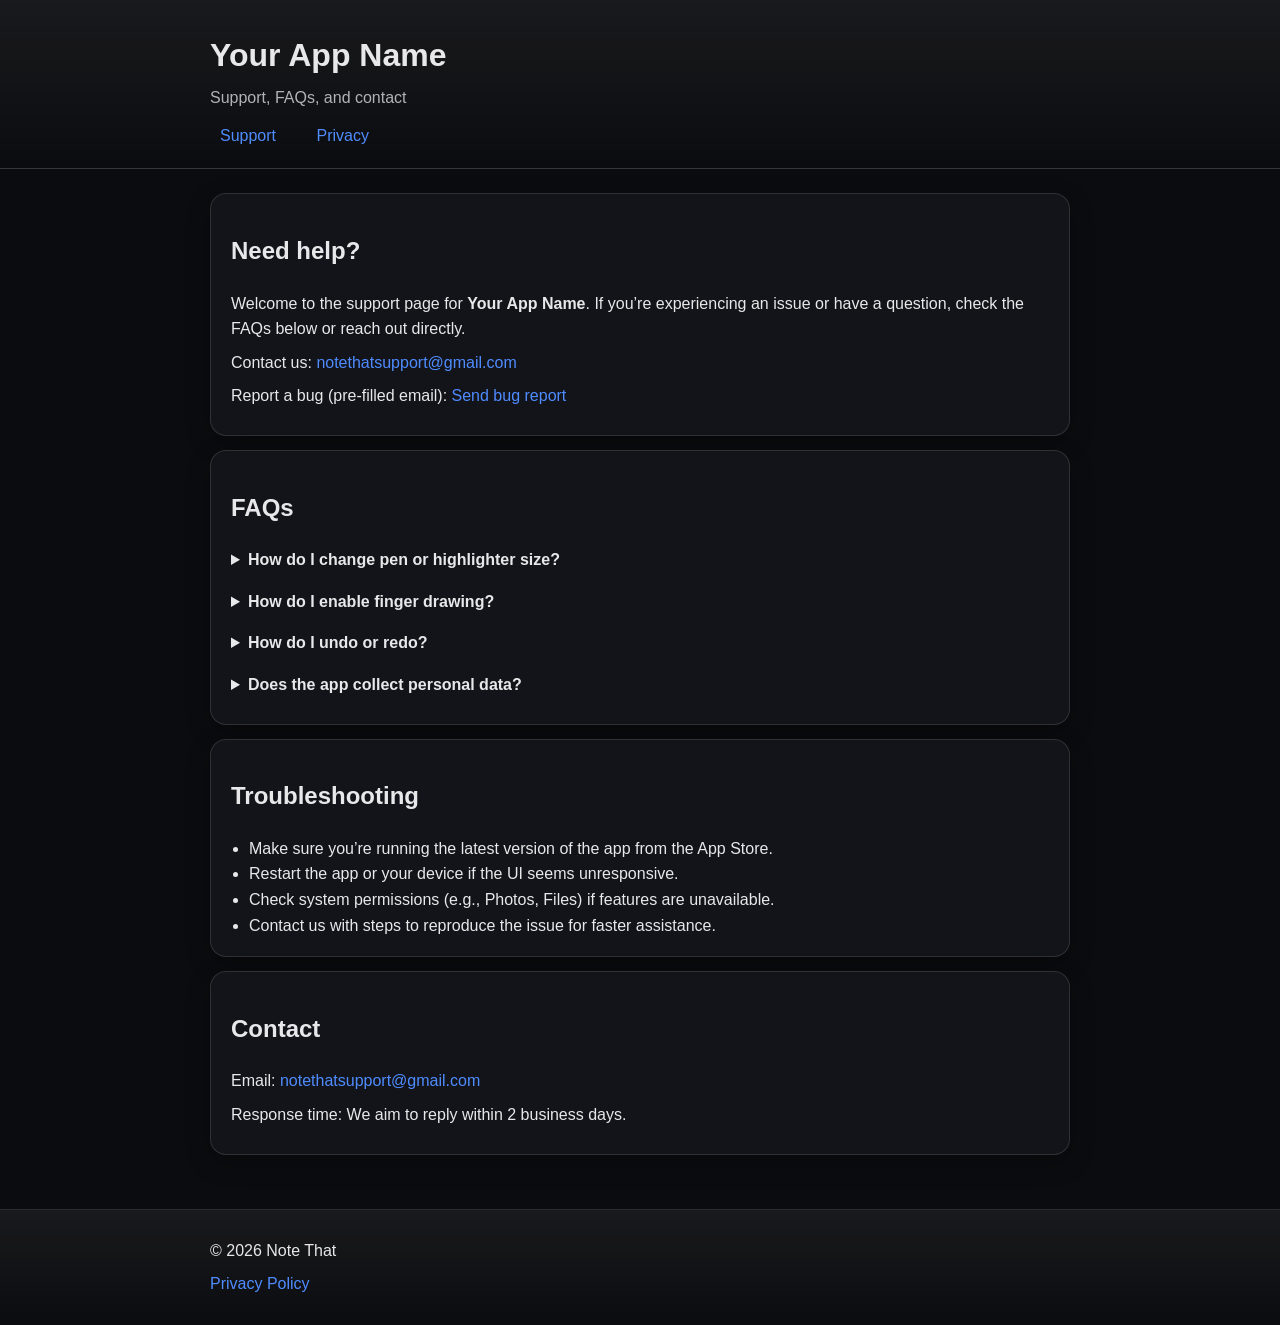
<file: index.html>
<!DOCTYPE html>
<html lang="en">
<head>
  <meta charset="utf-8" />
  <meta name="viewport" content="width=device-width, initial-scale=1" />
  <title>Note That – Support</title>
  <meta name="description" content="Support page for NoteThat. Get help, read FAQs, and contact us." />
  <meta property="og:title" content="Note That – Support" />
  <meta property="og:description" content="Support page for NoteThat. Get help, read FAQs, and contact us." />
  <link rel="icon" href="favicon.ico" />
  <link rel="stylesheet" href="assets/styles.css" />
</head>
<body>
  <header class="site-header">
    <div class="container">
      <h1>Your App Name</h1>
      <p class="tagline">Support, FAQs, and contact</p>
      <nav class="nav">
        <a href="index.html">Support</a>
        <a href="privacy.html">Privacy</a>
      </nav>
    </div>
  </header>

  <main class="container content">
    <section class="card">
      <h2>Need help?</h2>
      <p>
        Welcome to the support page for <strong>Your App Name</strong>. If you’re experiencing an issue or have a question,
        check the FAQs below or reach out directly.
      </p>
      <p>
        Contact us: <a href="mailto:notethatsupport@gmail.com">notethatsupport@gmail.com</a>
      </p>
      <p>
        Report a bug (pre-filled email): 
        <a href="mailto:notethatsupport@gmail.com?subject=Bug%20Report%20-%20Your%20App%20Name&body=Describe%20the%20issue%20you%20experienced.%0A%0ASteps%20to%20reproduce:%0A1.%20%0A2.%20%0A3.%20%0A%0AExpected%20result:%0AActual%20result:%0A%0ADevice:%20(iPhone%20model)%0AiOS%20version:%0AApp%20version:%0AScreenshots%20(optional):">
          Send bug report
        </a>
      </p>
    </section>

    <section class="card">
      <h2>FAQs</h2>
      <details>
        <summary>How do I change pen or highlighter size?</summary>
        <p>Open the size picker from the tool dock and adjust the slider. You can also long-press the tool for quick size options.</p>
      </details>
      <details>
        <summary>How do I enable finger drawing?</summary>
        <p>Use the “Finger drawing” toggle in the tool dock to switch between Apple Pencil and touch input.</p>
      </details>
      <details>
        <summary>How do I undo or redo?</summary>
        <p>Tap the undo/redo arrows in the tool dock. You can also use standard system gestures where supported.</p>
      </details>
      <details>
        <summary>Does the app collect personal data?</summary>
        <p>See our <a href="privacy.html">Privacy Policy</a> for full details.</p>
      </details>
    </section>

    <section class="card">
      <h2>Troubleshooting</h2>
      <ul>
        <li>Make sure you’re running the latest version of the app from the App Store.</li>
        <li>Restart the app or your device if the UI seems unresponsive.</li>
        <li>Check system permissions (e.g., Photos, Files) if features are unavailable.</li>
        <li>Contact us with steps to reproduce the issue for faster assistance.</li>
      </ul>
    </section>

    <section class="card">
      <h2>Contact</h2>
      <p>Email: <a href="mailto:notethatsupport@gmail.com">notethatsupport@gmail.com</a></p>
      <p>Response time: We aim to reply within 2 business days.</p>
    </section>
  </main>

  <footer class="site-footer">
    <div class="container">
      <p>© 2026 Note That</p>
      <p><a href="privacy.html">Privacy Policy</a></p>
    </div>
  </footer>
</body>
</html>
</file>
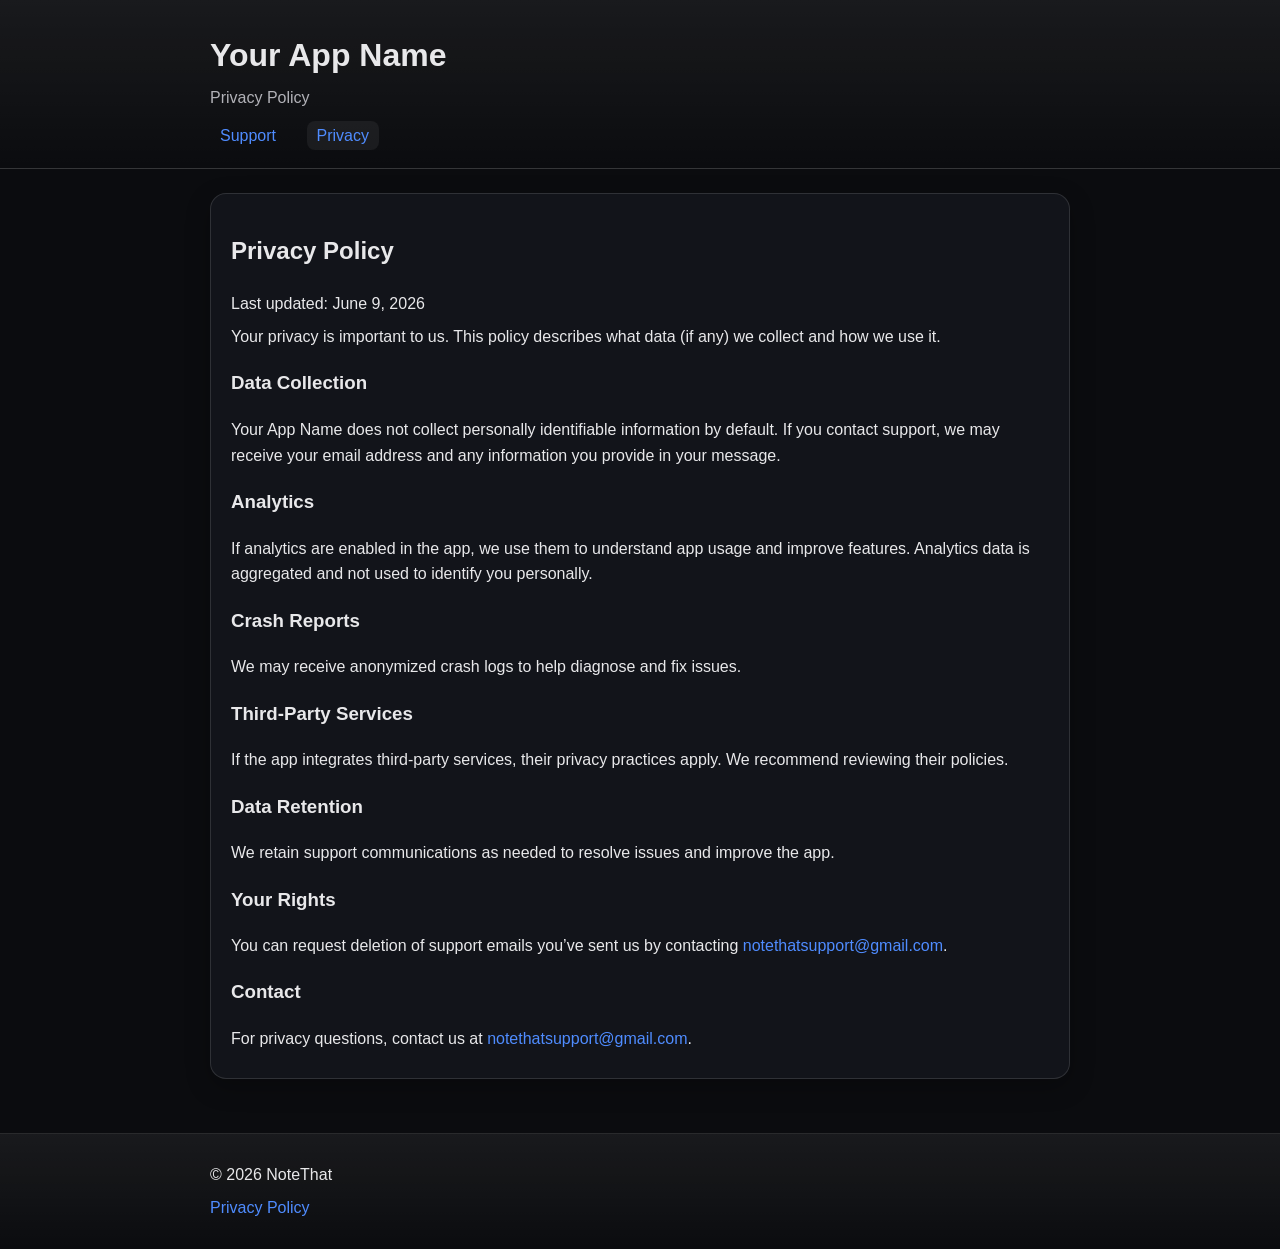
<file: privacy.html>
<!DOCTYPE html>
<html lang="en">
<head>
  <meta charset="utf-8" />
  <meta name="viewport" content="width=device-width, initial-scale=1" />
  <title>Your App Name – Privacy Policy</title>
  <meta name="description" content="Privacy Policy for Your App Name." />
  <link rel="icon" href="favicon.ico" />
  <link rel="stylesheet" href="assets/styles.css" />
</head>
<body>
  <header class="site-header">
    <div class="container">
      <h1>Your App Name</h1>
      <p class="tagline">Privacy Policy</p>
      <nav class="nav">
        <a href="index.html">Support</a>
        <a class="active" href="privacy.html">Privacy</a>
      </nav>
    </div>
  </header>

  <main class="container content">
    <section class="card">
      <h2>Privacy Policy</h2>
      <p>Last updated: June 9, 2026</p>

      <p>
        Your privacy is important to us. This policy describes what data (if any) we collect and how we use it.
      </p>

      <h3>Data Collection</h3>
      <p>
        Your App Name does not collect personally identifiable information by default.
        If you contact support, we may receive your email address and any information you provide in your message.
      </p>

      <h3>Analytics</h3>
      <p>
        If analytics are enabled in the app, we use them to understand app usage and improve features.
        Analytics data is aggregated and not used to identify you personally.
      </p>

      <h3>Crash Reports</h3>
      <p>
        We may receive anonymized crash logs to help diagnose and fix issues.
      </p>

      <h3>Third-Party Services</h3>
      <p>
        If the app integrates third-party services, their privacy practices apply. We recommend reviewing their policies.
      </p>

      <h3>Data Retention</h3>
      <p>
        We retain support communications as needed to resolve issues and improve the app.
      </p>

      <h3>Your Rights</h3>
      <p>
        You can request deletion of support emails you’ve sent us by contacting
        <a href="mailto:notethatsupport@gmail.com">notethatsupport@gmail.com</a>.
      </p>

      <h3>Contact</h3>
      <p>
        For privacy questions, contact us at <a href="mailto:notethatsupport@gmail.com">notethatsupport@gmail.com</a>.
      </p>
    </section>
  </main>

  <footer class="site-footer">
    <div class="container">
      <p>© 2026 NoteThat</p>
      <p><a href="privacy.html">Privacy Policy</a></p>
    </div>
  </footer>
</body>
</html>
</file>
<file: assets/styles.css>
:root {
  --bg: #0b0c0f;
  --card: #12141a;
  --text: #e8e8ea;
  --muted: #b2b2b8;
  --accent: #4f8cff;
  --border: rgba(255,255,255,0.12);
}

* { box-sizing: border-box; }

html, body {
  margin: 0;
  padding: 0;
  background: var(--bg);
  color: var(--text);
  font-family: -apple-system, BlinkMacSystemFont, "SF Pro Text", "Helvetica Neue", Arial, sans-serif;
  line-height: 1.6;
}

a { color: var(--accent); text-decoration: none; }
a:hover { text-decoration: underline; }

.container {
  max-width: 900px;
  margin: 0 auto;
  padding: 20px;
}

.site-header, .site-footer {
  border-bottom: 1px solid var(--border);
  background: linear-gradient(180deg, rgba(255,255,255,0.06), rgba(255,255,255,0.0));
}
.site-footer { border-top: 1px solid var(--border); border-bottom: none; }

.site-header h1 { margin: 10px 0 0 0; }
.tagline { color: var(--muted); margin: 4px 0 12px 0; }

.nav a {
  margin-right: 16px;
  padding: 6px 10px;
  border-radius: 8px;
}
.nav a.active, .nav a:hover {
  background: rgba(255,255,255,0.06);
}

.content {
  padding-top: 10px;
  padding-bottom: 40px;
}

.card {
  background: var(--card);
  border: 1px solid var(--border);
  border-radius: 16px;
  padding: 18px 20px;
  margin: 14px 0;
  box-shadow: 0 8px 24px rgba(0,0,0,0.25);
}

details summary {
  cursor: pointer;
  font-weight: 600;
  margin: 8px 0;
}
details p { margin-left: 8px; color: var(--muted); }

ul { margin: 0; padding-left: 18px; }
p { margin: 8px 0; }

/* Responsive */
@media (max-width: 640px) {
  .container { padding: 16px; }
}
</file>
